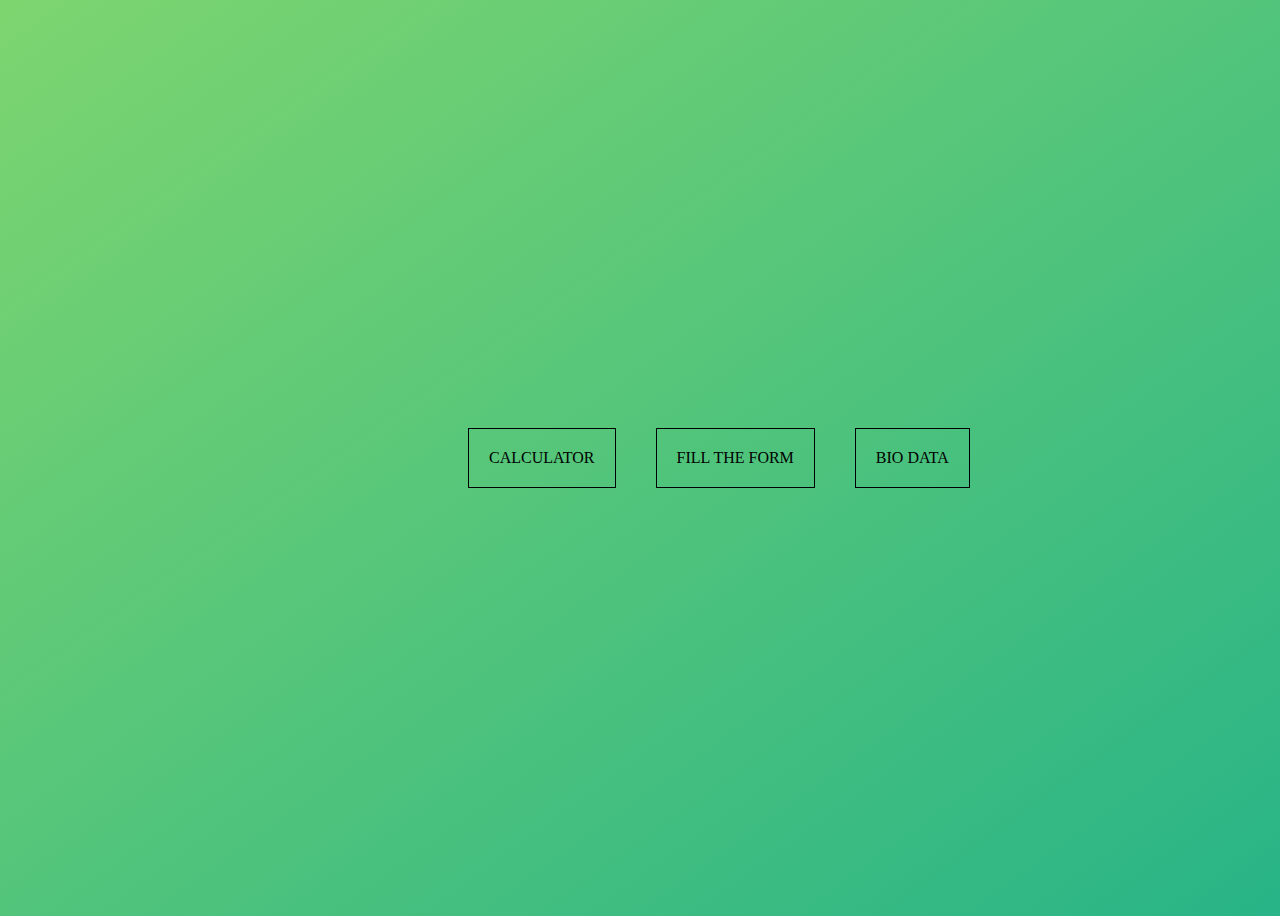
<file: index.html>
<!DOCTYPE html>
<html>
    <head>
        <meta charset="utf-8">
        <meta http-equiv="X-UA-Compatible" content="IE=edge">
        <title>Main Page</title>
        <meta name="description" content="">
        <meta name="viewport" content="width=device-width, initial-scale=1">
        <link rel="stylesheet" href="style.css">
    </head>
    <body>
        <div class="buttons">
            <ul>
                <li><a href="./calculator.html">calculator</a></li>
                <li><a href="form.html">Fill the form</a></li>
                <li><a href="./biodata.html">Bio data</a></li>
            </ul>
        </div>
        
    </body>
</html>
</file>
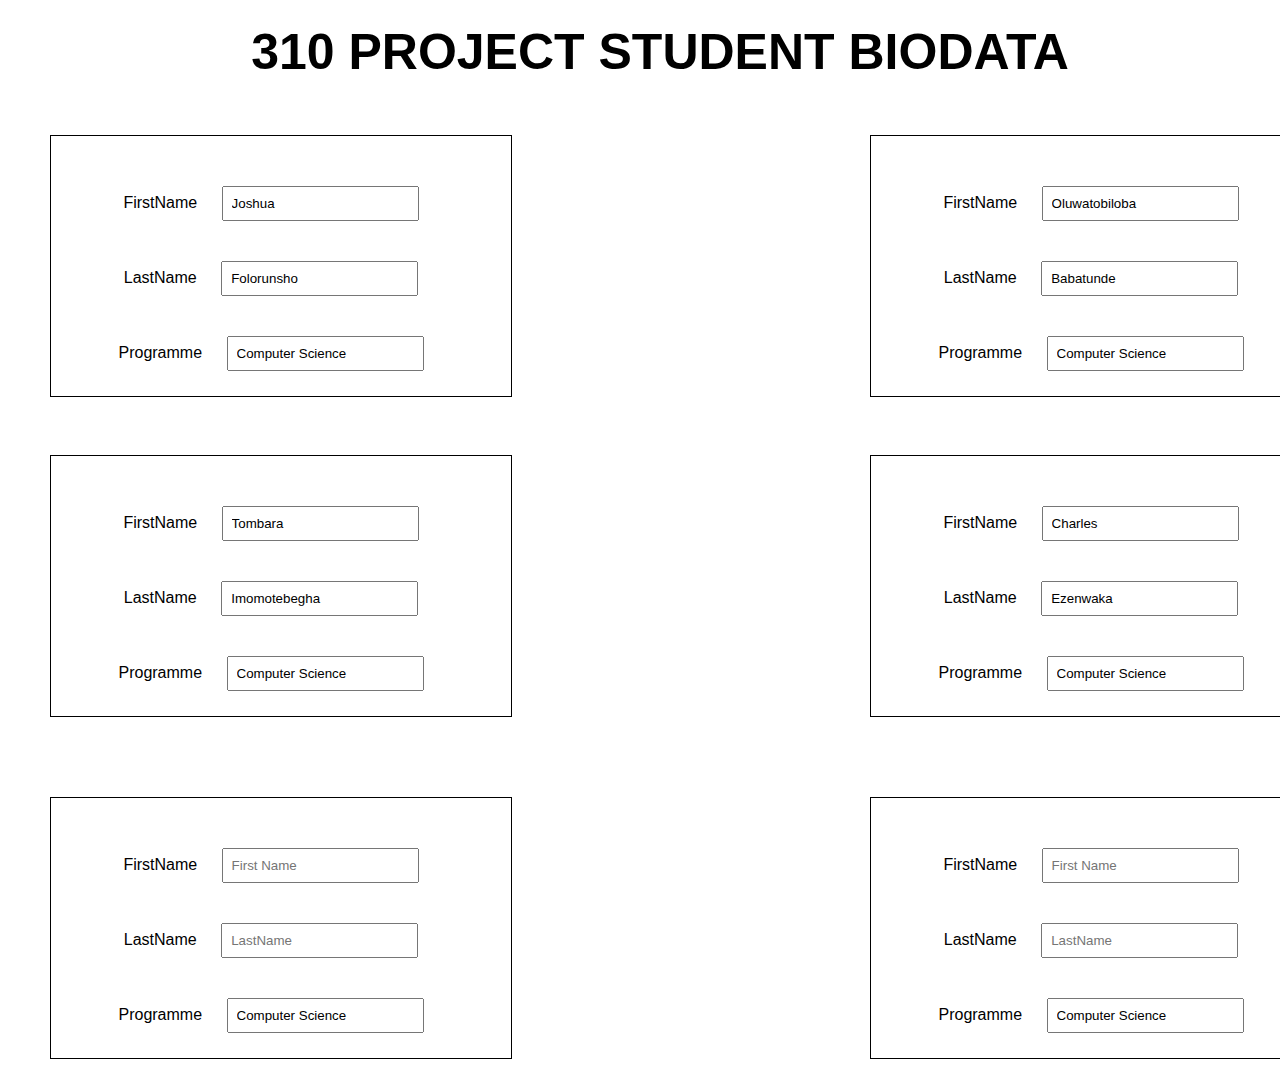
<file: biodata.html>
<!DOCTYPE html>
<html>
    <head>
        <meta charset="utf-8">
        <meta http-equiv="X-UA-Compatible" content="IE=edge">
        <title>Biodata Page</title>
        <meta name="description" content="">
        <meta name="viewport" content="width=device-width, initial-scale=1">
        <link rel="stylesheet" href="./biodata_style.css">
    </head>
    <body>
        <h1>310 PROJECT STUDENT BIODATA</h1>
        <div class="container">
            <form action="" class="form">
                <label for="FirstName" >FirstName</label>
                <input type="text" id="FirstName" value="Joshua"  name="user"  style="margin: 20px;padding: 8px;" required>
                <br>
                <label for="LastName">LastName</label>
                <input type="text" style="margin:20px;padding: 8px;" id="LastName" value="Folorunsho" name="user" required>
                <br>
                <label for="Programme">Programme</label>
                <input type="text" id="Programme" style="margin: 20px;padding: 8px;" value="Computer Science" name="user" required>
            </form>
            <form action="" class="form">
                <label for="FirstName" >FirstName</label>
                <input type="text" id="FirstName" value="Oluwatobiloba" name="user"  style="margin: 20px;padding: 8px;" required>
                <br>
                <label for="LastName">LastName</label>
                <input type="text" style="margin:20px;padding: 8px;" id="LastName" value="Babatunde" name="user" required>
                <br>
                <label for="Programme">Programme</label>
                <input type="text" id="Programme" style="margin: 20px;padding: 8px;" value="Computer Science" name="user" required>
            </form>
            <form action="" class="form">
                <label for="FirstName" >FirstName</label>
                <input type="text" id="FirstName" value="Tombara" name="user"  style="margin: 20px;padding: 8px;" required>
                <br>
                <label for="LastName">LastName</label>
                <input type="text" style="margin:20px;padding: 8px;" id="LastName" value="Imomotebegha" name="user" required>
                <br>
                <label for="Programme">Programme</label>
                <input type="text" id="Programme" style="margin: 20px;padding: 8px;" value="Computer Science" name="user" required>
            </form>
            <form action="" class="form">
                <label for="FirstName" >FirstName</label>
                <input type="text" id="FirstName" value="Charles" name="user"  style="margin: 20px;padding: 8px;" required>
                <br>
                <label for="LastName">LastName</label>
                <input type="text" style="margin:20px;padding: 8px;" id="LastName" value="Ezenwaka" name="user" required>
                <br>
                <label for="Programme">Programme</label>
                <input type="text" id="Programme" style="margin: 20px;padding: 8px;" value="Computer Science" name="user" required>
            </form>
            <form action="" class="form">
                <label for="FirstName" >FirstName</label>
                <input type="text" id="FirstName" placeholder="First Name" name="user"  style="margin: 20px;padding: 8px;" required>
                <br>
                <label for="LastName">LastName</label>
                <input type="text" style="margin:20px;padding: 8px;" id="LastName" placeholder="LastName" name="user" required>
                <br>
                <label for="Programme">Programme</label>
                <input type="text" id="Programme" style="margin: 20px;padding: 8px;" value="Computer Science" name="user" required>
            </form>
            <form action="" class="form">
                <label for="FirstName" >FirstName</label>
                <input type="text" id="FirstName" placeholder="First Name" name="user"  style="margin: 20px;padding: 8px;" required>
                <br>
                <label for="LastName">LastName</label>
                <input type="text" style="margin:20px;padding: 8px;" id="LastName" placeholder="LastName" name="user" required>
                <br>
                <label for="Programme">Programme</label>
                <input type="text" id="Programme" style="margin: 20px;padding: 8px;" value="Computer Science" name="user" required>
            </form>
        </div>
    </body>
</html>
</file>
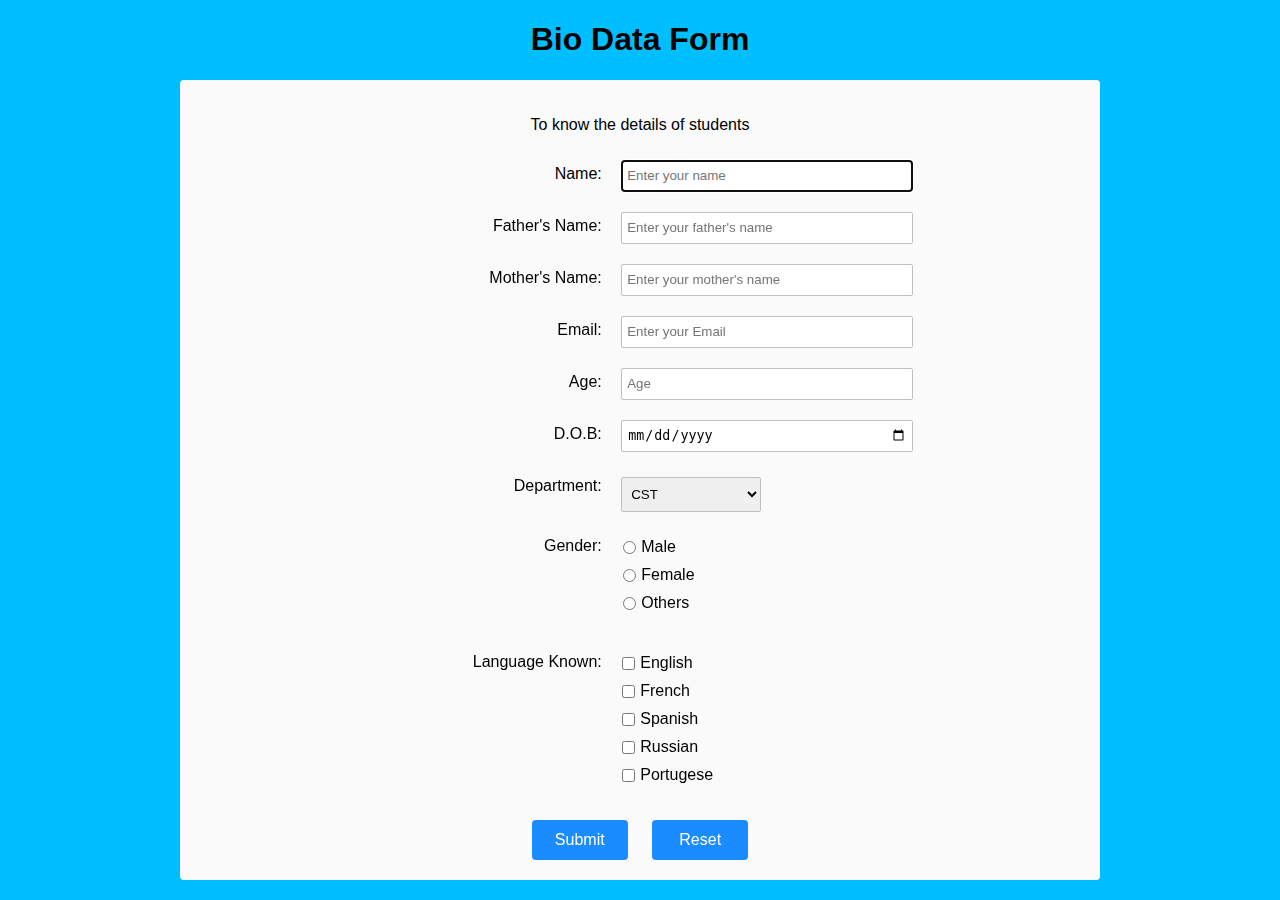
<file: form.html>
<!DOCTYPE html>
<html>
    <head>
        <meta charset="utf-8">
        <meta http-equiv="X-UA-Compatible" content="IE=edge">
        <title>Form page</title>
        <meta name="description" content="">
        <meta name="viewport" content="width=device-width, initial-scale=1">
        <link rel="stylesheet" href="form_stlye.css">
    </head>
    <body>
        <h1 id="title">Bio Data Form</h1>
        <div id="form-outer">
        <p id="description">
            To know the details of students
        </p>
        <form id="survey-form" method="GET" action="">
            <div class="rowTab">
            <div class="labels">
                <label id="name-label" for="name">Name: </label>
            </div>
            <div class="rightTab">
                <input autofocus type="text" name="name" id="name" class="input-field" placeholder="Enter your name" required>
            </div>
            </div>
            
            <div class="rowTab">
            <div class="labels">
                <label id="fname-label" for="fname">Father's Name: </label>
            </div>
            <div class="rightTab">
                <input autofocus type="text" name="fname" id="fname" class="input-field" placeholder="Enter your father's name" required>
            </div>
            </div>
            
            <div class="rowTab">
            <div class="labels">
                <label id="mname-label" for="mname">Mother's Name: </label>
            </div>
            <div class="rightTab">
                <input autofocus type="text" name="mname" id="mname" class="input-field" placeholder="Enter your mother's name" required>
            </div>
            </div>
            
            <div class="rowTab">
            <div class="labels">
                <label id="email-label" for="email">Email: </label>
            </div>
            <div class="rightTab">
                <input type="email" name="email" id="email" class="input-field" required placeholder="Enter your Email">
            </div>
            </div>
            <div class="rowTab">
            <div class="labels">
                <label id="number-label" for="age">Age: </label>
            </div>
            <div class="rightTab">
                <input type="number" name="age" id="number" min="1" max="125" class="input-field" placeholder="Age" required>
            </div>
            </div>
            
            <div class="rowTab">
            <div class="labels">
                <label id="dob-label" for="dob">D.O.B: </label>
            </div>
            <div class="rightTab">
                <input type="date" name="dob" id="iddob" class="input-field" required>
            </div>
            </div>
            
            <div class="rowTab">
            <div class="labels">
                <label for="department">Department: </label>
            </div>
            <div class="rightTab">
                <select id="dropdown" name="department" class="dropdown">
                <option disabled value>Select an option</option>
                <option value="CST">CST</option>
                <option value="COE">COE</option>
                <option value="CMSS">CMSS</option>
                <option value="CLDS">CLDS</option>
                
                </select>
            </div>
            </div>
            
            <div class="rowTab">
            <div class="labels">
                <label for="gender">Gender: </label>
            </div>
            <div class="rightTab">
                <ul style="list-style: none;">
                <li class="radio"><label><input name="radio-buttons" value="male"  type="radio" class="userRatings" >Male</label></li>
                <li class="radio"><label><input name="radio-buttons" value="female"  type="radio" class="userRatings" >Female</label></li>
                <li class="radio"><label><input name="radio-buttons" value="others"  type="radio" class="userRatings" >Others</label></li>
                </ul>
            </div>
            </div> 
            <div class="rowTab">
                <div class="labels">
                <label for="language">Language Known: </label>
            </div>
            <div class="rightTab">
                <ul id="language" style="list-style: none;">
                <li class="checkbox"><label><input name="prefer" value="english" type="checkbox" class="userRatings">English</label></li>
                <li class="checkbox"><label><input name="prefer" value="french" type="checkbox" class="userRatings">French</label></li>
                <li class="checkbox"><label><input name="prefer" value="Spanish" type="checkbox" class="userRatings">Spanish</label></li>
                <li class="checkbox"><label><input name="prefer" value="Russian" type="checkbox" class="userRatings">Russian</label></li>
                <li class="checkbox"><label><input name="prefer" value="Portugese" type="checkbox" class="userRatings">Portugese</label></li>
                
                </ul>
            </div>
            </div>
            
            <button id="submit" type="submit">Submit</button>
            <button id="reset" type="reset">Reset</button>
        </form>
        </div>
        
    </body>
</html>
</file>
<file: style.css>
body {
    height: 100vh;
    display: flex;
    align-items: center;
    background: linear-gradient(to top left, #28b487, #7dd56f);
    }
hs1 {
    font-family: sans-serif;
    font-size: 50px;
    line-height: 1.3;
    width: 100%;
    padding: 30px;
    text-align: center;
    color: white;
    }
ul{
    display: flex;
    list-style: none;
    margin-left: 400px;
}
ul li a {
    text-decoration: none;
    color:black;
    font-weight: 500; 
    border: 1px solid black;
    padding: 20px;
    text-align: center;
    display: inline-block;
    margin: 20px;
    text-transform: uppercase;
}
ul li a:hover {
    background: var(--dark);
    color:#fff;
    border-bottom: 2px solid #fff;
}
</file>
<file: biodata_style.css>
*{
    padding: 0;
    margin: 0;
}
h1 {
    font-family: sans-serif;
    font-size: 50px;
    line-height: 1.3;
    width: 100%;
    padding: 20px;
    text-align: center;
    color: black;
}
.container{
    display: grid;
    grid-template-columns: 800px  800px;
    grid-template-rows: 300px;
    grid-gap: 20px;
}
body{
    backgrousnd-color: #00bfff;
    text-align: center;
    font-family: 'Raleway', Helvetica, sans-serif;
}
form.form{
    border: 1px solid black;
    height: 200px;
    width: 50%;
    padding: 30px;
    margin: 30px;
    margin-left:50px ;


}
</file>
<file: form_stlye.css>
html,
body {
background-color: #00bfff;
text-align: center;
font-family: 'Raleway', Helvetica, sans-serif;
min-width: 320px;
}

header {
font-size: 2em;
font-weight: bold;
margin: 20px;
}

#form-outer {
background-color: rgb(250, 250, 250);
margin: 0 auto;
border-radius: 4px;
width: 75%;
max-width: 900px;
padding: 10px;
padding-top: 20px;
}

.labels {
display: inline-block;
text-align: right;
width: 40%;
padding: 5px;
vertical-align: top;
margin-top: 10px;
}

.rightTab {
display: inline-block;
text-align: left;
width: 48%;
vertical-align: middle;
}

.input-field {
height: 20px;
width: 280px;
padding: 5px;
margin: 10px;
border: 1px solid #c0c0c0;
border-radius: 2px;
}

#userAge {
width: 40px;
}

.userRatings,
input[type="checkbox"] {
float: left;
margin-right: 5px;
}

#submit {
background-color: #1a8cff;
border-radius: 4px;
color: white;
font-size: 1em;
height: 40px;
width: 96px;
margin: 10px;
border: 0px solid;
}

#reset {
background-color: #1a8cff;
border-radius: 4px;
color: white;
font-size: 1em;
height: 40px;
width: 96px;
margin: 10px;
border: 0px solid;
}
.dropdown {
height: 35px;
width: 140px;
padding: 5px;
margin: 10px;  
margin-top: 15px;
border: 1px solid #c0c0c0;
border-radius: 2px;
}

.radio, .checkbox {
position: relative;
left: -43px;
margin-left: 10px;
display: block;
padding-bottom: 10px;
}

@media screen and (max-width: 833px) {
.input-field {
    width: 80%;
}
select {
    width: 90%;
}
}

@media screen and (max-width: 520px) {
.labels {
    width: 100%;
    text-align: left;
}
.rightTab {
    width: 80%;
    float: left;
}
.input-field {
    width: 100%;
}
select {
    width: 100%;
}
}
</file>
